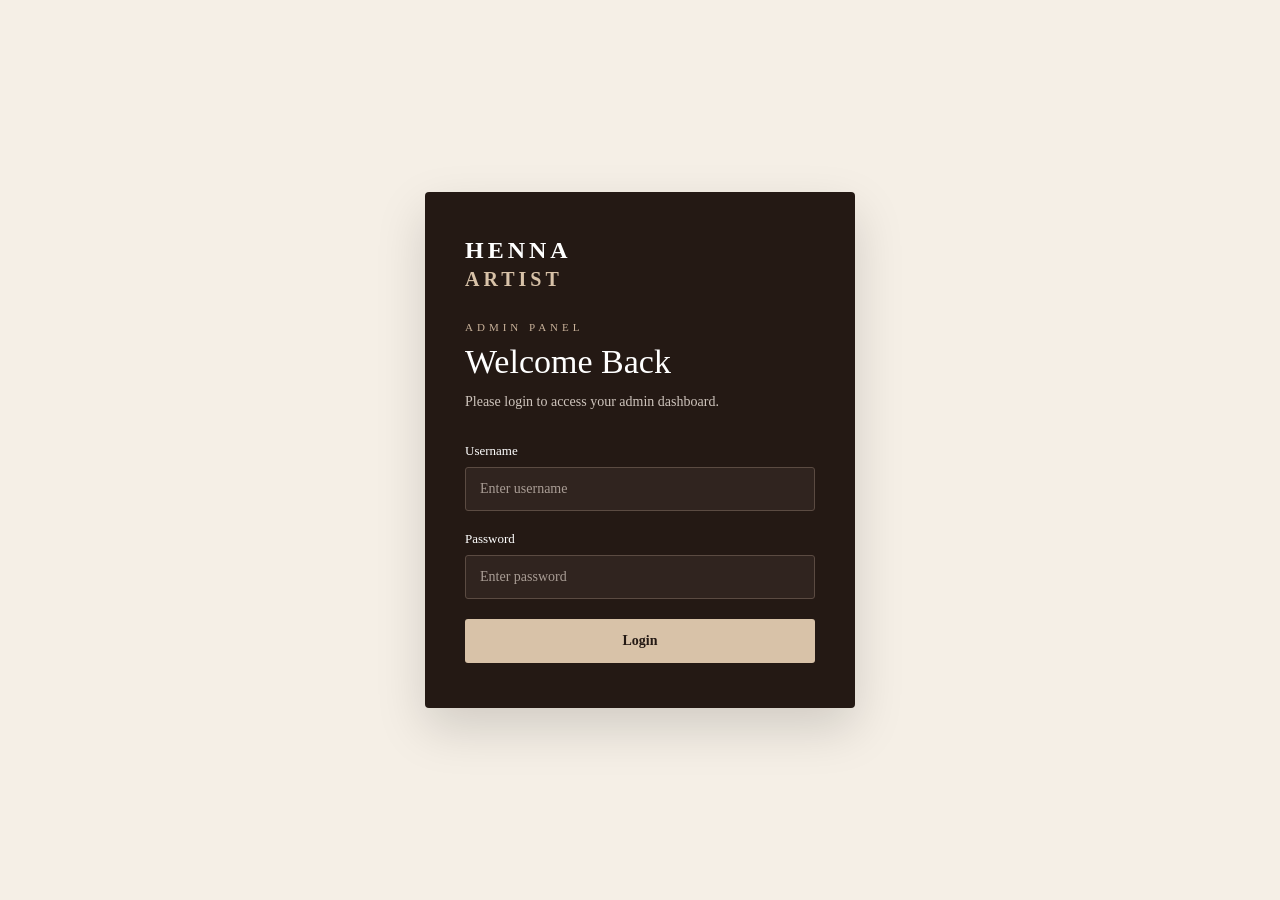
<file: admin/index.html>
<!DOCTYPE html>
<html lang="en">

<head>
  <meta charset="UTF-8">
  <meta name="viewport" content="width=device-width, initial-scale=1.0">

  <title>Henna Artist | Admin</title>

  <link rel="stylesheet" href="style.css">
</head>

<body>

  <!-- =========================
       ADMIN LOGIN
  ========================== -->

  <div id="adminLogin" class="admin-login">

    <div class="login-box">

      <div class="login-logo">
        HENNA <span>ARTIST</span>
      </div>

      <p class="login-label">
        ADMIN PANEL
      </p>

      <h1>
        Welcome Back
      </h1>

      <p class="login-subtitle">
        Please login to access your admin dashboard.
      </p>


      <form id="loginForm">

        <!-- USERNAME -->

        <div class="login-field">

          <label for="adminUsername">
            Username
          </label>

          <input
            type="text"
            id="adminUsername"
            name="username"
            placeholder="Enter username"
            autocomplete="username"
            required
          >

        </div>


        <!-- PASSWORD -->

        <div class="login-field">

          <label for="adminPassword">
            Password
          </label>

          <input
            type="password"
            id="adminPassword"
            name="password"
            placeholder="Enter password"
            autocomplete="current-password"
            required
          >

        </div>


        <!-- LOGIN ERROR -->

        <p
          id="loginError"
          class="login-error"
          hidden>
        </p>


        <!-- LOGIN BUTTON -->

        <button
          type="submit"
          id="loginButton"
          class="login-button">

          Login

        </button>

      </form>

    </div>

  </div>



  <!-- =========================
       ADMIN DASHBOARD
  ========================== -->

  <div
    class="admin-dashboard"
    id="adminDashboard"
    hidden>


    <!-- =========================
         SIDEBAR
    ========================== -->

    <aside class="sidebar">

      <div class="admin-logo">
        HENNA <span>ARTIST</span>
      </div>

      <p class="sidebar-label">
        ADMIN PANEL
      </p>

      <nav class="admin-nav">

        <a
          href="#"
          class="active">

          📊 Dashboard

        </a>

        <a href="#bookings">

          📅 Bookings

        </a>

        <a href="#gallery">

          🖼 Gallery

        </a>

      </nav>


      <!-- LOGOUT -->

      <a
        href="#"
        class="logout"
        id="logoutButton">

        ← Logout

      </a>

    </aside>



    <!-- =========================
         MAIN CONTENT
    ========================== -->

    <main class="dashboard-main">


      <!-- =========================
           HEADER
      ========================== -->

      <div class="dashboard-header">

        <div>

          <p class="admin-label">
            ADMINISTRATOR
          </p>

          <h1>
            Dashboard
          </h1>

        </div>

        <div class="welcome-admin">
          Welcome, Admin
        </div>

      </div>



      <!-- =========================
           STAT CARDS
      ========================== -->

      <div class="stats-grid">

        <div class="stat-card">

          <span>📅</span>

          <p>
            Total Bookings
          </p>

          <h2 id="totalBookings">
            0
          </h2>

        </div>


        <div class="stat-card">

          <span>⏳</span>

          <p>
            Pending
          </p>

          <h2 id="pendingBookings">
            0
          </h2>

        </div>


        <div class="stat-card">

          <span>✓</span>

          <p>
            Confirmed
          </p>

          <h2 id="confirmedBookings">
            0
          </h2>

        </div>


        <div class="stat-card">

          <span>🖼</span>

          <p>
            Gallery Photos
          </p>

          <h2 id="galleryPhotos">
            0
          </h2>

        </div>

      </div>



      <!-- =========================
           RECENT BOOKINGS
      ========================== -->

      <section
        class="recent-bookings"
        id="bookings">

        <div class="section-title">

          <div>

            <p class="admin-label">
              BOOKING MANAGEMENT
            </p>

            <h2>
              Recent Bookings
            </h2>

          </div>


          <button
            type="button"
            id="viewAllBookings"
            class="view-all-button">

            View All

          </button>

        </div>



        <!-- SEARCH + FILTER -->

        <div class="booking-controls">

          <input
            type="text"
            id="bookingSearch"
            class="booking-search"
            placeholder="Search name or phone..."
          >

          <select
            id="bookingStatusFilter"
            class="booking-filter">

            <option value="all">
              All Status
            </option>

            <option value="pending">
              Pending
            </option>

            <option value="confirmed">
              Confirmed
            </option>

          </select>

        </div>



        <!-- BOOKING TABLE -->

        <div class="booking-table">

          <div class="table-head">

            <span>
              Name
            </span>

            <span>
              Date
            </span>

            <span>
              Event
            </span>

            <span>
              Status
            </span>

          </div>

        </div>

      </section>



      <!-- =========================
           GALLERY MANAGEMENT
      ========================== -->

      <section
        class="gallery-management"
        id="gallery">

        <div class="section-title">

          <div>

            <p class="admin-label">
              GALLERY MANAGEMENT
            </p>

            <h2>
              Gallery Photos
            </h2>

          </div>

          <span id="galleryCount">
            0 Photos
          </span>

        </div>



        <!-- GALLERY UPLOAD -->

        <div class="gallery-upload">

          <input
            type="file"
            id="photoInput"
            accept="image/*"
            hidden
          >


          <button
            type="button"
            id="uploadButton"
            class="upload-button"
            onclick="document.getElementById('photoInput').click();">

            + Upload Photo

          </button>


          <span id="uploadStatus"></span>

        </div>



        <!-- ADMIN GALLERY -->

        <div
          id="adminGallery"
          class="admin-gallery">

          <p class="gallery-loading">
            Loading gallery...
          </p>

        </div>

      </section>


    </main>

  </div>



  <!-- =========================
       JAVASCRIPT
  ========================== -->

  <script src="script.js"></script>

</body>

</html>
</file>
<file: admin/style.css>
* {
  margin: 0;
  padding: 0;
  box-sizing: border-box;
}

body {
  min-height: 100vh;
  background: #f5efe6;
  color: #2c211b;
  font-family: Georgia, "Times New Roman", serif;
}

a {
  text-decoration: none;
  color: inherit;
}


/* =========================
   DASHBOARD
========================= */

.admin-dashboard {
  min-height: 100vh;
  display: flex;
}


/* =========================
   SIDEBAR
========================= */

.sidebar {
  width: 250px;
  min-height: 100vh;
  padding: 38px 25px;
  background: #241914;
  color: white;
  display: flex;
  flex-direction: column;
  flex-shrink: 0;
}

.admin-logo {
  font-size: 20px;
  font-weight: bold;
  letter-spacing: 4px;
  text-align: center;
  margin-bottom: 55px;
}

.admin-logo span {
  font-weight: normal;
}

.sidebar-label,
.admin-label {
  font-family: Arial, sans-serif;
  font-size: 10px;
  letter-spacing: 3px;
  color: #bfa990;
  text-transform: uppercase;
}

.sidebar-label {
  margin-bottom: 18px;
}

.admin-nav {
  display: flex;
  flex-direction: column;
  gap: 8px;
}

.admin-nav a {
  padding: 14px 16px;
  border-radius: 4px;
  color: rgba(255, 255, 255, 0.65);
  font-family: Arial, sans-serif;
  font-size: 13px;
  transition: 0.3s;
}

.admin-nav a:hover,
.admin-nav a.active {
  background: rgba(255, 255, 255, 0.08);
  color: white;
}

.logout {
  margin-top: auto;
  padding: 14px 16px;
  color: rgba(255, 255, 255, 0.55);
  font-family: Arial, sans-serif;
  font-size: 13px;
}


/* =========================
   MAIN
========================= */

.dashboard-main {
  flex: 1;
  min-width: 0;
  padding: 55px 6%;
  overflow-x: hidden;
}

.dashboard-header {
  display: flex;
  justify-content: space-between;
  align-items: flex-end;
  margin-bottom: 45px;
}

.dashboard-header h1 {
  font-size: 52px;
  font-weight: normal;
  line-height: 1;
  margin-top: 12px;
}

.welcome-admin {
  font-family: Arial, sans-serif;
  font-size: 13px;
  color: #6e5d4d;
}


/* =========================
   STAT CARDS
========================= */

.stats-grid {
  display: grid;
  grid-template-columns: repeat(4, 1fr);
  gap: 18px;
  margin-bottom: 50px;
}

.stat-card {
  padding: 25px;
  background: #fbf8f2;
  border: 1px solid #d8cbbb;
  transition: 0.3s;
}

.stat-card:hover {
  transform: translateY(-4px);
}

.stat-card span {
  font-size: 22px;
}

.stat-card p {
  margin-top: 20px;
  font-family: Arial, sans-serif;
  font-size: 12px;
  color: #76685b;
}

.stat-card h2 {
  margin-top: 8px;
  font-size: 36px;
  font-weight: normal;
}


/* =========================
   BOOKINGS
========================= */

.recent-bookings {
  background: #fbf8f2;
  border: 1px solid #d8cbbb;
  padding: 32px;
}

.section-title {
  display: flex;
  justify-content: space-between;
  align-items: flex-end;
  gap: 20px;
  margin-bottom: 30px;
}

.section-title h2 {
  margin-top: 10px;
  font-size: 32px;
  font-weight: normal;
}

.section-title > a {
  font-family: Arial, sans-serif;
  font-size: 12px;
  color: #6e5d4d;
}


/* =========================
   VIEW ALL BUTTON
========================= */

.view-all-button {
  border: none;
  background: transparent;
  color: #6e5d4d;
  font-family: Arial, sans-serif;
  font-size: 12px;
  cursor: pointer;
  padding: 5px 0;
  transition: 0.3s;
}

.view-all-button:hover {
  color: #2c211b;
  text-decoration: underline;
}


/* =========================
   SEARCH + FILTER
========================= */

.booking-controls {
  display: flex;
  align-items: center;
  gap: 12px;
  margin-bottom: 25px;
  flex-wrap: wrap;
}

.booking-search,
.booking-filter {
  height: 42px;
  padding: 0 14px;
  border: 1px solid #d8cbbb;
  background: #fffdf8;
  color: #2c211b;
  font-family: Arial, sans-serif;
  font-size: 12px;
  outline: none;
  border-radius: 2px;
}

.booking-search {
  width: 280px;
}

.booking-filter {
  width: 160px;
  cursor: pointer;
}

.booking-search::placeholder {
  color: #9a8c7d;
}

.booking-search:focus,
.booking-filter:focus {
  border-color: #806f60;
}


/* =========================
   BOOKING TABLE
========================= */

.booking-table {
  width: 100%;
  overflow-x: auto;
}

.table-head,
.booking-row {
  display: grid;
  grid-template-columns:
    1.2fr
    1.2fr
    1.2fr
    1.2fr
    0.7fr
    1.2fr
    1.5fr
    1.2fr;

  gap: 20px;
  align-items: center;

  min-width: 1200px;

  padding: 17px 10px;
}
.table-head {
  border-bottom: 1px solid #d8cbbb;
  font-family: Arial, sans-serif;
  font-size: 10px;
  letter-spacing: 2px;
  text-transform: uppercase;
  color: #806f60;
}

.booking-row {
  border-bottom: 1px solid #e7ded2;
  font-family: Arial, sans-serif;
  font-size: 13px;
}

.booking-row:last-child {
  border-bottom: none;
}


/* =========================
   STATUS
========================= */

.status-area {
  display: flex;
  align-items: center;
  gap: 10px;
  flex-wrap: wrap;
}

.pending {
  color: #a47743;
  font-weight: normal;
}

.confirmed {
  color: #55745c;
  font-weight: normal;
}


/* =========================
   CONFIRM BUTTON
========================= */

.confirm-button {
  padding: 6px 12px;
  border: 1px solid #55745c;
  border-radius: 20px;
  background: transparent;
  color: #55745c;
  cursor: pointer;
  font-family: Arial, sans-serif;
  font-size: 11px;
  transition: 0.3s;
}

.confirm-button:hover {
  background: #55745c;
  color: white;
}


/* =========================
   GALLERY MANAGEMENT
========================= */

.gallery-management {
  margin-top: 50px;
  padding: 32px;
  background: #fbf8f2;
  border: 1px solid #d8cbbb;
}

.gallery-management .section-title {
  margin-bottom: 30px;
}

#galleryCount {
  font-family: Arial, sans-serif;
  font-size: 12px;
  color: #6e5d4d;
}


/* =========================
   GALLERY UPLOAD
========================= */

.gallery-upload {
  display: flex;
  align-items: center;
  gap: 15px;
  margin-bottom: 25px;
  flex-wrap: wrap;
}

.upload-button {
  padding: 12px 22px;
  border: 1px solid #55745c;
  border-radius: 2px;
  background: #55745c;
  color: white;
  font-family: Arial, sans-serif;
  font-size: 12px;
  cursor: pointer;
  transition: 0.3s;
}

.upload-button:hover {
  background: #3f5d46;
}

.upload-button:disabled {
  opacity: 0.5;
  cursor: not-allowed;
}

#uploadStatus {
  font-family: Arial, sans-serif;
  font-size: 12px;
  color: #55745c;
}


/* =========================
   ADMIN GALLERY
========================= */

.admin-gallery {
  display: grid;
  grid-template-columns: repeat(4, 1fr);
  gap: 18px;
}

.gallery-item {
  position: relative;
  aspect-ratio: 1 / 1;
  overflow: hidden;
  background: #eee5da;
  border: 1px solid #d8cbbb;
}

.gallery-item img {
  width: 100%;
  height: 100%;
  object-fit: cover;
  display: block;
  transition: transform 0.4s ease;
}

.gallery-item:hover img {
  transform: scale(1.05);
}


/* =========================
   DELETE BUTTON
========================= */

.delete-photo-button {
  position: absolute;
  right: 10px;
  bottom: 10px;
  padding: 9px 13px;
  border: none;
  border-radius: 2px;
  background: #a33c32;
  color: white;
  font-family: Arial, sans-serif;
  font-size: 11px;
  cursor: pointer;
  opacity: 0.95;
  transition: 0.3s;
}

.delete-photo-button:hover {
  background: #78251f;
}

.delete-photo-button:disabled {
  opacity: 0.5;
  cursor: not-allowed;
}


/* =========================
   GALLERY LOADING
========================= */

.gallery-loading {
  grid-column: 1 / -1;
  padding: 40px;
  text-align: center;
  font-family: Arial, sans-serif;
  font-size: 13px;
  color: #806f60;
}


/* =========================
   TABLET
========================= */

@media (max-width: 1000px) {

  .stats-grid {
    grid-template-columns: repeat(2, 1fr);
  }

  .admin-gallery {
    grid-template-columns: repeat(3, 1fr);
  }

}


/* =========================
   MOBILE
========================= */

@media (max-width: 700px) {

  .admin-dashboard {
    display: block;
  }

  .sidebar {
    width: 100%;
    min-height: auto;
    padding: 22px 18px;
  }

  .admin-logo {
    margin-bottom: 25px;
  }

  .sidebar-label {
    margin-bottom: 10px;
  }

  .admin-nav {
    flex-direction: row;
    gap: 6px;
    flex-wrap: wrap;
  }

  .admin-nav a {
    padding: 11px 12px;
    font-size: 12px;
  }

  .logout {
    margin-top: 15px;
  }

  .dashboard-main {
    padding: 30px 18px;
  }

  .dashboard-header {
    align-items: flex-start;
    flex-direction: column;
    gap: 15px;
  }

  .dashboard-header h1 {
    font-size: 42px;
  }

  .stats-grid {
    grid-template-columns: 1fr;
    gap: 12px;
  }

  .recent-bookings {
    padding: 20px;
  }

  .gallery-management {
    padding: 20px;
  }

  .section-title {
    align-items: flex-start;
  }

  .section-title h2 {
    font-size: 28px;
  }

  .booking-controls {
    flex-direction: column;
    align-items: stretch;
  }

  .booking-search,
  .booking-filter {
    width: 100%;
  }

  .booking-table {
    overflow-x: auto;
  }

  .admin-gallery {
    grid-template-columns: repeat(2, 1fr);
    gap: 12px;
  }

  .delete-photo-button {
    right: 7px;
    bottom: 7px;
    padding: 8px 10px;
    font-size: 10px;
  }

}
/* =========================
   SECURE ADMIN LOGIN
========================= */

.admin-login {
  min-height: 100vh;
  display: flex;
  align-items: center;
  justify-content: center;
  background: #f5efe6;
  padding: 30px;
  box-sizing: border-box;
}

.login-box {
  width: 100%;
  max-width: 430px;
  background: #241914;
  padding: 45px 40px;
  box-sizing: border-box;
  border-radius: 4px;
  box-shadow: 0 20px 50px rgba(0, 0, 0, 0.15);
}

.login-logo {
  color: #ffffff;
  font-family: Georgia, serif;
  font-size: 24px;
  font-weight: bold;
  letter-spacing: 4px;
  margin-bottom: 30px;
}

.login-logo span {
  display: block;
  color: #d8c2a8;
  font-size: 20px;
  margin-top: 4px;
}

.login-label {
  color: #c9b29a;
  font-size: 11px;
  letter-spacing: 4px;
  margin-bottom: 10px;
}

.login-box h1 {
  color: #ffffff;
  font-family: Georgia, serif;
  font-size: 34px;
  font-weight: normal;
  margin: 0 0 10px;
}

.login-subtitle {
  color: #cfc5bd;
  font-size: 14px;
  line-height: 1.6;
  margin-bottom: 30px;
}

.login-field {
  margin-bottom: 20px;
}

.login-field label {
  display: block;
  color: #ffffff;
  font-size: 13px;
  margin-bottom: 8px;
}

.login-field input {
  width: 100%;
  box-sizing: border-box;
  padding: 13px 14px;
  border: 1px solid #5b4b42;
  border-radius: 3px;
  background: #30241f;
  color: #ffffff;
  font-family: inherit;
  font-size: 14px;
  outline: none;
}

.login-field input::placeholder {
  color: #a99d95;
}

.login-field input:focus {
  border-color: #d8c2a8;
}

.login-button {
  width: 100%;
  padding: 14px;
  border: none;
  border-radius: 3px;
  background: #d8c2a8;
  color: #241914;
  font-family: inherit;
  font-size: 14px;
  font-weight: bold;
  cursor: pointer;
  transition: 0.2s ease;
}

.login-button:hover {
  opacity: 0.9;
}

.login-button:disabled {
  opacity: 0.6;
  cursor: not-allowed;
}

.login-error {
  color: #e8a9a9;
  font-size: 13px;
  margin: -5px 0 15px;
}


/* =========================
   HIDDEN ADMIN DASHBOARD
========================= */

#adminDashboard[hidden] {
  display: none !important;
}


/* =========================
   MOBILE LOGIN
========================= */

@media (max-width: 500px) {

  .admin-login {
    padding: 20px;
  }

  .login-box {
    padding: 35px 25px;
  }

  .login-box h1 {
    font-size: 29px;
  }

}
</file>
